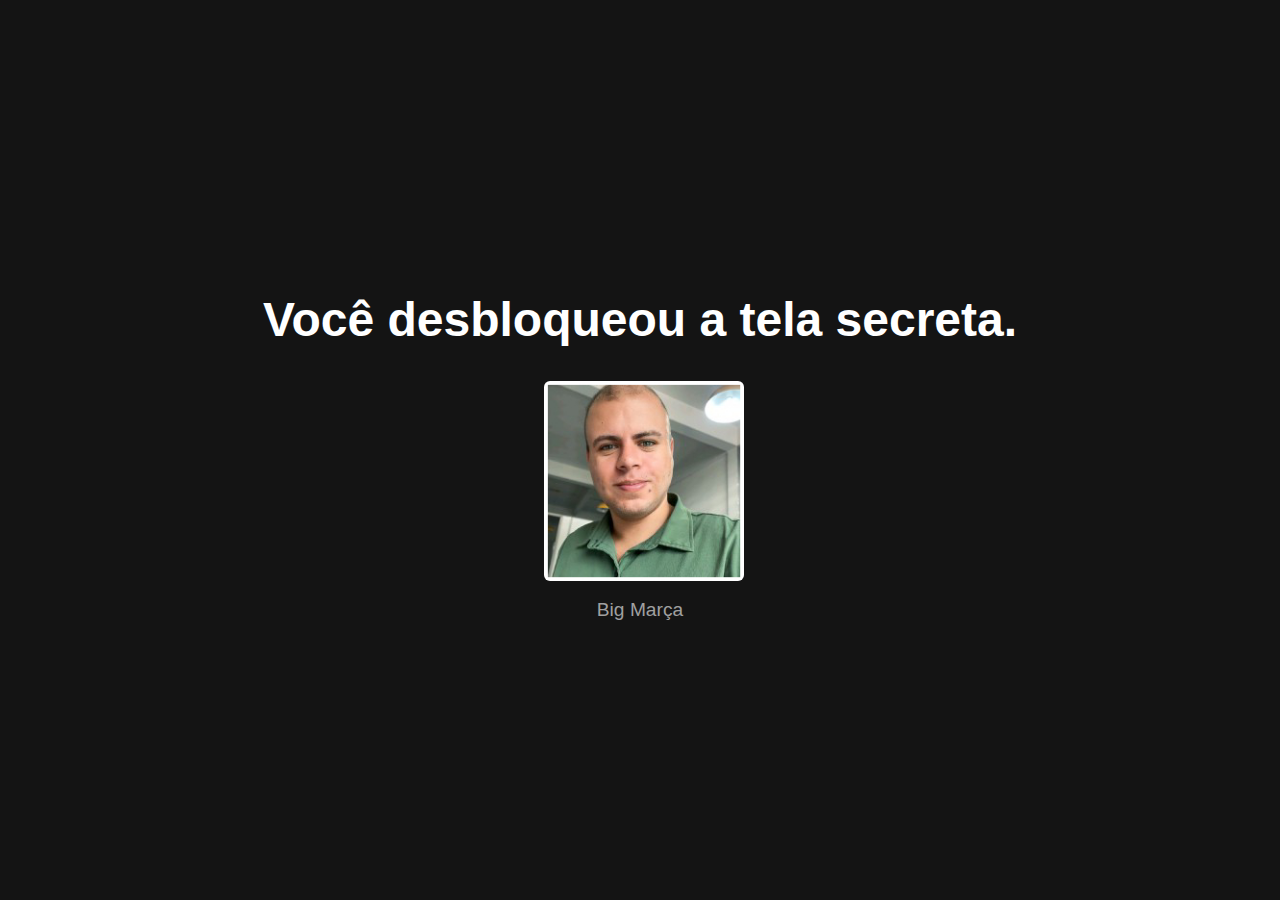
<file: easter-egg.html>
<!DOCTYPE html>
<html lang="pt-br">

<head>
    <meta charset="UTF-8">
    <meta name="viewport" content="width=device-width, initial-scale=1.0">
    <title>Seleção de Perfil</title>
    <link rel="shortcut icon" href="images/favicon.ico" type="image/x-icon">
    <style>
        body {
            background-color: #141414;
            color: white;
            font-family: 'Roboto', sans-serif;
            text-align: center;
            margin: 0;
            padding: 0;
            display: flex;
            align-items: center;
            justify-content: center;
            height: 100vh;
        }

        .container {
            display: flex;
            flex-direction: column;
            align-items: center;
        }

        h1 {
            font-size: 3rem;
            font-weight: bold;
            margin-bottom: 30px;
        }


        .perfis {
            display: flex;
            justify-content: center;
            gap: 25px;
            flex-wrap: wrap;
        }

        .perfil {
            width: 200px;
            text-align: center;
            cursor: pointer;
        }


        .perfil img {
            width: 100%;
            max-width: 200px;
            border-radius: 10px;
            transition: all 0.3s ease;
            border: .3em solid transparent;
            border-radius: 10px;
        }


        .perfil p {
            margin-top: 10px;
            font-size: 1.2rem;
            color: #a0a0a0;
            transition: color 0.3s ease;
        }


        .perfil:hover img {
            transform: scale(1.1);
            border: .3em solid rgb(255, 0, 0);
        }

        .perfil:hover p {
            color: rgb(255, 0, 0);
        }
    </style>
</head>

<body>
    <div class="container">
        <h1>Você desbloqueou a tela secreta.</h1>
        <div class="perfis">
            <div class="perfil">
                <a href="index.html"><img src="images/marcel.jpg" alt="user-ico"></a>
                <p>Big Marça</p>
            </div>
        </div>
    </div>
    </div>
</body>

</html>
</file>
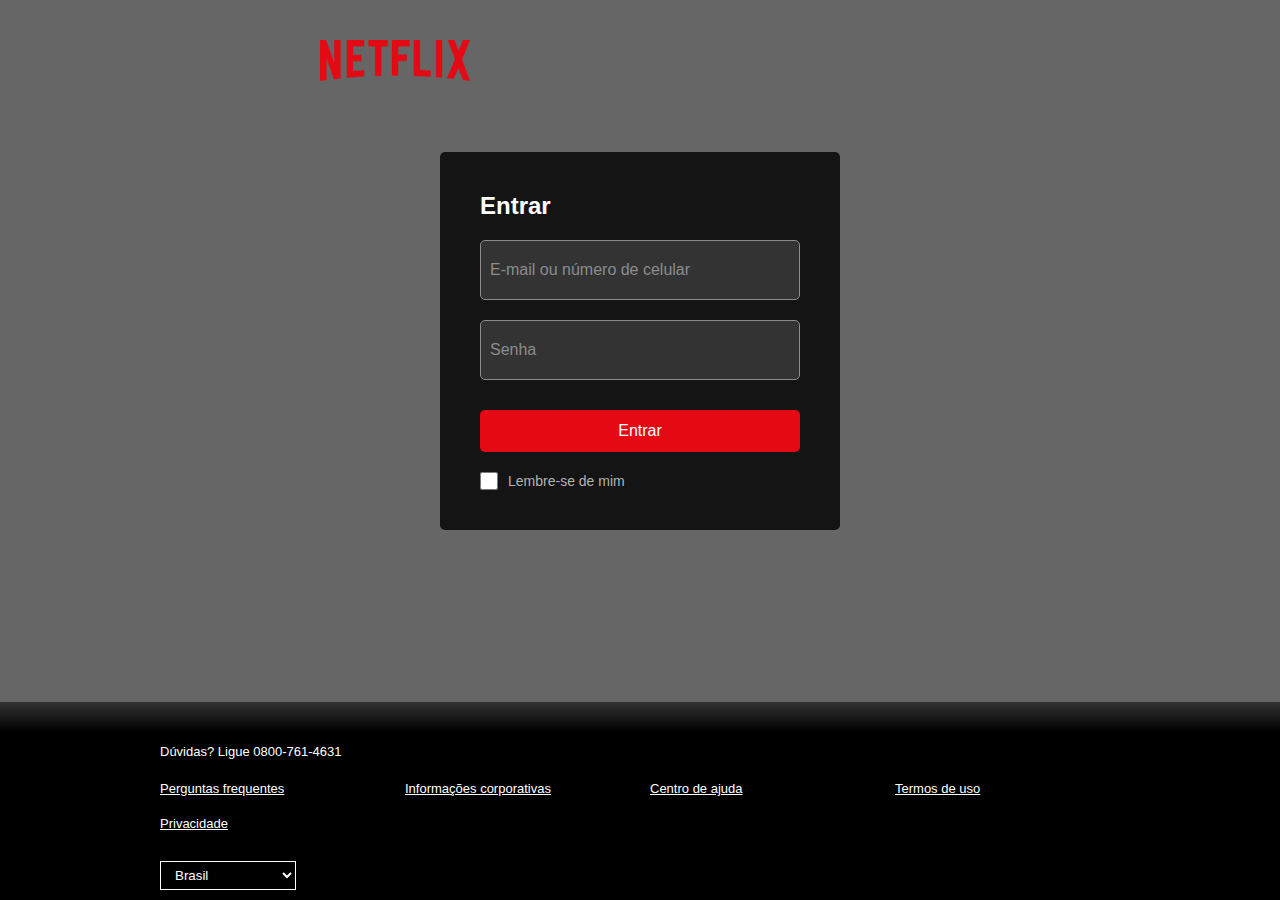
<file: login.html>
<!DOCTYPE html>
<html lang="pt-br">

<head>
  <meta charset="UTF-8">
  <meta name="viewport" content="width=device-width, initial-scale=1.0">
  <title>Login - Netflix</title>
  <style>
    * {
      margin: 0;
      padding: 0;
      box-sizing: border-box;
      font-family: Arial, sans-serif;
    }

    body {
      height: 100vh;
      background: url('https://assets.nflxext.com/ffe/siteui/vlv3/fb5cb900-0cb6-4728-beb5-579b9af98fdd/web/BR-pt-20250127-TRIFECTA-perspective_6b170dc9-7d00-4768-956a-54e72a3608db_large.jpg') no-repeat center center fixed;
      background-size: cover;
      display: flex;
      flex-direction: column;
      justify-content: space-between;
    }

    .sobreposicao {
      background: rgba(0, 0, 0, 0.6);
      height: 100%;
      width: 100%;
      display: flex;
      flex-direction: column;
      justify-content: center;
      align-items: center;
    }

    .logo {
      position: absolute;
      top: 40px;
      left: 25%;
      width: 150px;
    }

    .logo:hover {
      transition: 0.3s ease-in-out;
      transform: scale(1.2);
    }

    .caixa-login {
      width: 400px;
      background: rgba(0, 0, 0, 0.8);
      padding: 40px;
      border-radius: 5px;
      color: white;
      margin-bottom: 20px;
    }

    h1 {
      margin-bottom: 20px;
      font-size: 24px;
      text-align: left;
    }

    /* Estilização dos inputs */
    .campo {
      position: relative;
      margin-bottom: 20px;
    }

    .campo input {
      width: 100%;
      padding: 30px 10px 10px;
      border: 1px solid #8c8c8c;
      border-radius: 5px;
      background: #333;
      color: white;
      font-size: 16px;
      outline: none;
      transition: border 0.3s ease-in-out;
    }

    .campo label {
      position: absolute;
      top: 50%;
      left: 10px;
      transform: translateY(-50%);
      font-size: 16px;
      color: #8c8c8c;
      pointer-events: none;
      transition: 0.3s ease-in-out;
    }

    .campo input:focus,
    .campo input:not(:placeholder-shown) {
      border-color: white;
    }

    .campo input:focus+label,
    .campo input:not(:placeholder-shown)+label {
      top: 20px;
      font-size: 12px;
      color: white;
    }

    .botao-entrar {
      width: 100%;
      padding: 12px;
      background: #e50914;
      border: none;
      border-radius: 5px;
      color: white;
      font-size: 16px;
      cursor: pointer;
      margin-top: 10px;
    }

    .botao-entrar:hover {
      background: #f40612;
    }

    .campo-checkbox {
      display: flex;
      align-items: center;
      gap: 10px;
      margin-top: 20px;
      cursor: pointer;
    }

    .campo-checkbox input {
      width: 18px;
      height: 18px;
      accent-color: red;
      cursor: pointer;
    }

    .campo-checkbox label {
      font-size: 14px;
      color: #b3b3b3;
      cursor: pointer;
    }

    .campo-checkbox input:checked+label {
      color: white;
    }

    .footer {
      color: white;
      background: rgb(0, 0, 0);
      background: linear-gradient(0deg, rgba(0, 0, 0, 1) 85%, rgba(0, 0, 0, 0.8) 100%);
      padding: 40px 0;
      font-size: 13px;
      width: 100%;
    }

    .footer .container {
      max-width: 1000px;
      margin: 0 auto;
      margin-bottom: -40px;
      padding: 0 20px;
    }

    .footer p {
      margin-bottom: 20px;
      line-height: 1.5;
    }

    .footer .links {
      display: grid;
      grid-template-columns: repeat(4, minmax(100px, 1fr));
      gap: 10px 20px;
      margin-bottom: 20px;
    }

    .footer .links a {
      color: white;
      text-decoration: underline;
      text-decoration-color: white;
      display: block;
      margin-bottom: 10px;
      transition: text-decoration 0.2s;
    }

    .footer .links a:hover {
      text-decoration: underline;
    }

    .footer .region {
      background-color: black;
      color: white;
      border: 1px solid white;
      padding: 5px 10px;
      margin-bottom: 10px;
      display: inline-block;
    }
  </style>
</head>

<body>
  <div class="sobreposicao">
    <img class="logo" src="images/netflix-logo-2-1.png" alt="Netflix">
    <div class="caixa-login">
      <header>
        <h1>Entrar</h1>
      </header>
      <form action="#">
        <div class="campo">
          <input type="email" id="email" placeholder=" " required>
          <label for="email">E-mail ou número de celular</label>
        </div>
        <div class="campo">
          <input type="password" id="senha" placeholder=" " required>
          <label for="senha">Senha</label>
        </div>
        <a href="users.html"><button type="button" class="botao-entrar">Entrar</button></a>
        <div class="campo-checkbox">
          <input type="checkbox" id="lembrar">
          <label for="lembrar">Lembre-se de mim</label>
        </div>
      </form>
    </div>
  </div>

  <footer class="footer">
    <div class="container">
      <p>Dúvidas? Ligue 0800-761-4631</p>
      <div class="links">
        <a href="#">Perguntas frequentes</a>
        <a href="#">Informações corporativas</a>
        <a href="#">Centro de ajuda</a>
        <a href="#">Termos de uso</a>
        <a href="#">Privacidade</a>
      </div>
      <select class="region">
        <option value="BR">Brasil</option>
        <option value="EUA">Estados Unidos</option>
        <option value="CA">Canadá</option>
        <option value="IT">Itália</option>
        <option value="FR">França</option>
        <option value="JP">Japão</option>
        <option value="ES">Espanha</option>
      </select>
    </div>
  </footer>

</body>

</html>
</file>
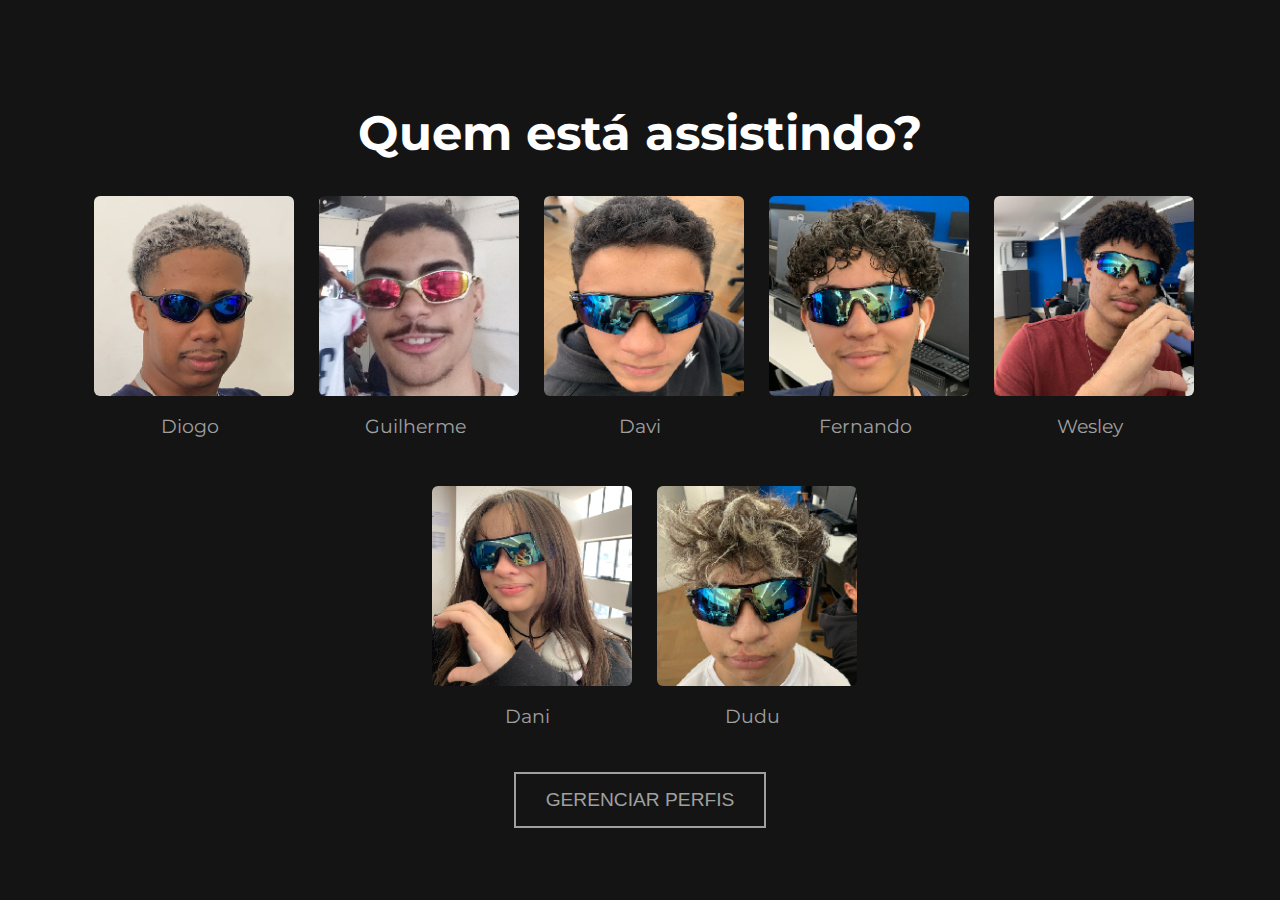
<file: users.html>
<!DOCTYPE html>
<html lang="pt-br">

<head>
    <meta charset="UTF-8">
    <meta name="viewport" content="width=device-width, initial-scale=1.0">
    <title>Seleção de Perfil</title>
    <link rel="shortcut icon" href="images/favicon.ico" type="image/x-icon">
    <link href="https://fonts.googleapis.com/css2?family=Bebas+Neue&family=Montserrat:wght@400;700&display=swap"
        rel="stylesheet">
    <style>
        body {
            font-family: 'Montserrat', sans-serif;
            background-color: #141414;
            color: white;
            text-align: center;
            margin: 0;
            padding: 0;
            display: flex;
            align-items: center;
            justify-content: center;
            height: 100vh;
        }

        .container {
            display: flex;
            flex-direction: column;
            align-items: center;
        }

        h1 {
            font-size: 3rem;
            font-weight: bold;
            margin-bottom: 30px;
        }


        .perfis {
            display: flex;
            justify-content: center;
            gap: 25px;
            flex-wrap: wrap;
        }

        .perfil {
            width: 200px;
            text-align: center;
            cursor: pointer;
        }


        .perfil img {
            width: 100%;
            max-width: 200px;
            border-radius: 10px;
            transition: all 0.3s ease;
            border: .3em solid transparent;
            border-radius: 10px;
        }


        .perfil p {
            margin-top: 10px;
            font-size: 1.2rem;
            color: #a0a0a0;
            transition: color 0.3s ease;
        }


        .perfil:hover img {
            transform: scale(1.1);
            border: .3em solid white;
        }

        .perfil:hover p {
            color: white;
        }


        .gerenciar {
            margin-top: 25px;
            padding: 15px 30px;
            font-size: 1.2rem;
            background: none;
            border: 2px solid #a0a0a0;
            color: #a0a0a0;
            cursor: pointer;
            transition: all 0.3s ease;
        }


        .gerenciar:hover {
            color: white;
            border: 2px solid white;
        }

        #loader {
            position: fixed;
            width: 100%;
            height: 100%;
            background: #141414;
            display: flex;
            align-items: center;
            justify-content: center;
            z-index: 9999;
            display: none;
        }

        #loader img{
            position: absolute;
            width: 5%;
        }

        .spinner {
            width: 200px;
            height: 200px;
            border: 15px solid #ff0000;
            border-top: 5px solid transparent;
            border-radius: 50%;
            animation: spin 1s linear infinite;
        }

        @keyframes spin {
            from {
                transform: rotate(0deg);
            }

            to {
                transform: rotate(360deg);
            }
        }
    </style>
</head>

<body>
    <div class="container">
        <h1>Quem está assistindo?</h1>
        <div class="perfis">
            <div class="perfil">
                <img id="meuBotao1" src="images/diogo.jpg" alt="user-ico">
                <p>Diogo</p>
            </div>
            <div class="perfil">
                <img id="meuBotao2" src="images/guilherme.jpg" alt="user-ico">
                <p>Guilherme</p>
            </div>
            <div class="perfil">
                <img id="meuBotao3" src="images/davi.jpg" alt="user-ico">
                <p>Davi</p>
            </div>
            <div class="perfil">
                <img id="meuBotao4" src="images/fernando.jpg" alt="user-ico">
                <p>Fernando</p>
            </div>
            <div class="perfil">
                <img id="meuBotao5" src="images/wesley.jpg" alt="user-ico">
                <p>Wesley</p>
            </div>
            <div class="perfil">
                <img id="meuBotao6" src="images/dani.jpg" alt="user-ico">
                <p>Dani</p>
            </div>
            <div class="perfil">
                <img id="meuBotao7" src="images/dudu.jpg" alt="user-ico">
                <p>Dudu</p>
            </div>
        </div>
        <a href="easter-egg.html"><button class="gerenciar">GERENCIAR PERFIS</button></a>

    </div>

    <div id="loader">
        <img src="images/user.png" alt="">
        <div class="spinner"></div>
    </div>

    <script>
        document.getElementById("meuBotao1").addEventListener("click", function () {
            // Exibe o loader
            document.getElementById("loader").style.display = "flex";

            // Aguarda 3 segundos antes de redirecionar
            setTimeout(function () {
                window.location.href = "index.html";
            }, 3000);
        });

        document.getElementById("meuBotao2").addEventListener("click", function () {
            // Exibe o loader
            document.getElementById("loader").style.display = "flex";

            // Aguarda 3 segundos antes de redirecionar
            setTimeout(function () {
                window.location.href = "index.html";
            }, 3000);
        });

        document.getElementById("meuBotao3").addEventListener("click", function () {
            // Exibe o loader
            document.getElementById("loader").style.display = "flex";

            // Aguarda 3 segundos antes de redirecionar
            setTimeout(function () {
                window.location.href = "index.html";
            }, 3000);
        });

        document.getElementById("meuBotao4").addEventListener("click", function () {
            // Exibe o loader
            document.getElementById("loader").style.display = "flex";

            // Aguarda 3 segundos antes de redirecionar
            setTimeout(function () {
                window.location.href = "index.html";
            }, 3000);
        });

        document.getElementById("meuBotao5").addEventListener("click", function () {
            // Exibe o loader
            document.getElementById("loader").style.display = "flex";

            // Aguarda 3 segundos antes de redirecionar
            setTimeout(function () {
                window.location.href = "index.html";
            }, 3000);
        });

        document.getElementById("meuBotao6").addEventListener("click", function () {
            // Exibe o loader
            document.getElementById("loader").style.display = "flex";

            // Aguarda 3 segundos antes de redirecionar
            setTimeout(function () {
                window.location.href = "index.html";
            }, 3000);
        });

        document.getElementById("meuBotao7").addEventListener("click", function () {
            // Exibe o loader
            document.getElementById("loader").style.display = "flex";

            // Aguarda 3 segundos antes de redirecionar
            setTimeout(function () {
                window.location.href = "index.html";
            }, 3000);
        });
    </script>
</body>

</html>
</file>
